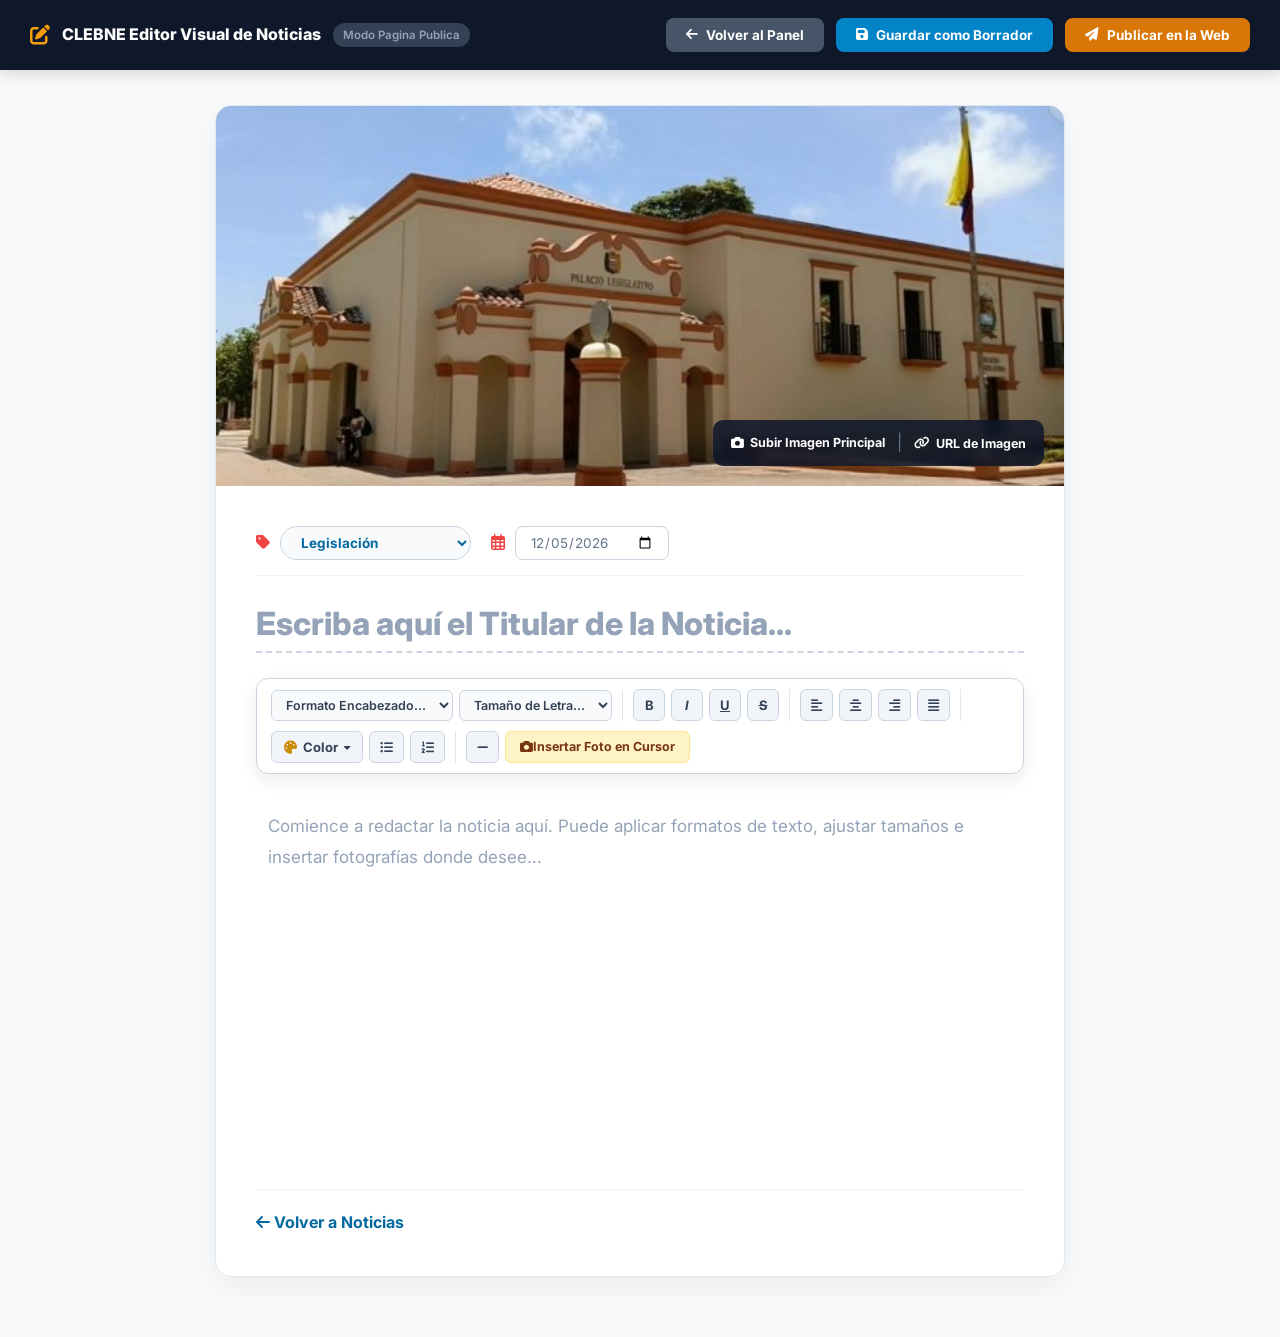
<file: editor-noticia.html>
<!DOCTYPE html>
<html lang="es">
<head>
    <meta charset="UTF-8">
    <meta name="viewport" content="width=device-width, initial-scale=1.0">
    <title>CLEBNE - Editor Visual de Noticias</title>
    <link rel="stylesheet" href="styles.css">
    <link href="https://fonts.googleapis.com/css2?family=Inter:wght@300;400;500;600;700;800&display=swap" rel="stylesheet">
    <link rel="stylesheet" href="https://cdnjs.cloudflare.com/ajax/libs/font-awesome/6.4.0/css/all.min.css">
    <style>
        :root {
            --editor-bg: #f8fafc;
            --primary-blue: #0f172a;
            --gold-accent: #ca8a04;
        }

        body {
            background-color: var(--editor-bg);
            font-family: 'Inter', sans-serif;
            margin: 0;
            padding-top: 75px;
            color: #1e293b;
        }

        /* Fixed Top Action Header */
        .editor-topbar {
            position: fixed;
            top: 0;
            left: 0;
            right: 0;
            height: 70px;
            background: #0f172a;
            color: white;
            display: flex;
            align-items: center;
            justify-content: space-between;
            padding: 0 30px;
            z-index: 2000;
            box-shadow: 0 4px 15px rgba(0,0,0,0.15);
        }

        .editor-topbar-brand {
            display: flex;
            align-items: center;
            gap: 12px;
            font-weight: 800;
            font-size: 16px;
        }

        .editor-topbar-actions {
            display: flex;
            gap: 12px;
            align-items: center;
        }

        .btn-topbar {
            padding: 9px 20px;
            border-radius: 8px;
            font-size: 13.5px;
            font-weight: 700;
            cursor: pointer;
            border: none;
            display: inline-flex;
            align-items: center;
            gap: 8px;
            transition: all 0.2s ease;
        }

        .btn-topbar-cancel {
            background: #475569;
            color: white;
        }
        .btn-topbar-cancel:hover { background: #334155; }

        .btn-topbar-draft {
            background: #0284c7;
            color: white;
        }
        .btn-topbar-draft:hover { background: #0369a1; }

        .btn-topbar-publish {
            background: #d97706;
            color: white;
        }
        .btn-topbar-publish:hover { background: #b45309; }

        /* Article Workspace Container */
        .article-editor-container {
            max-width: 850px;
            margin: 30px auto 60px auto;
            background: white;
            border-radius: 16px;
            box-shadow: 0 10px 30px rgba(0,0,0,0.06);
            overflow: hidden;
            border: 1px solid #e2e8f0;
        }

        /* Hero Image Container */
        .featured-image-box {
            width: 100%;
            height: 380px;
            background-size: cover;
            background-position: center;
            background-color: #cbd5e1;
            position: relative;
            display: flex;
            align-items: flex-end;
            justify-content: flex-end;
            padding: 20px;
        }

        .image-overlay-controls {
            background: rgba(15, 23, 42, 0.85);
            backdrop-filter: blur(4px);
            padding: 10px 18px;
            border-radius: 10px;
            display: flex;
            gap: 12px;
            align-items: center;
        }

        .image-overlay-controls label, .image-overlay-controls button {
            color: white;
            font-size: 12.5px;
            font-weight: 700;
            cursor: pointer;
            border: none;
            background: transparent;
            display: inline-flex;
            align-items: center;
            gap: 6px;
        }
        .image-overlay-controls label:hover, .image-overlay-controls button:hover { color: #fef08a; }

        /* Article Main Content Padding */
        .article-content-padding {
            padding: 40px;
        }

        /* Meta Controls */
        .meta-editor-row {
            display: flex;
            gap: 20px;
            align-items: center;
            margin-bottom: 20px;
            padding-bottom: 15px;
            border-bottom: 1px solid #f1f5f9;
        }

        .meta-select {
            padding: 7px 16px;
            border-radius: 20px;
            border: 1px solid #cbd5e1;
            background: #f8fafc;
            font-size: 13.5px;
            font-weight: 700;
            color: #0369a1;
            outline: none;
            cursor: pointer;
        }

        .meta-date-input {
            padding: 7px 14px;
            border-radius: 8px;
            border: 1px solid #cbd5e1;
            font-size: 13.5px;
            color: #64748b;
            outline: none;
        }

        /* Editable Title */
        .title-editable {
            font-size: 32px;
            font-weight: 800;
            color: #0f172a;
            line-height: 1.35;
            margin-bottom: 25px;
            outline: none;
            border-bottom: 2px dashed #cbd5e1;
            padding: 6px 0;
            transition: border-color 0.2s;
        }
        .title-editable:focus {
            border-bottom-color: #d97706;
            background: #fffbeb;
        }
        .title-editable[data-placeholder]:empty:before {
            content: attr(data-placeholder);
            color: #94a3b8;
        }

        /* Sticky Visual Formatting Toolbar */
        .visual-toolbar {
            position: sticky;
            top: 85px;
            background: #ffffff;
            border: 1px solid #cbd5e1;
            box-shadow: 0 6px 18px rgba(0,0,0,0.08);
            border-radius: 12px;
            padding: 10px 14px;
            display: flex;
            gap: 10px;
            align-items: center;
            z-index: 1000;
            margin-bottom: 25px;
            flex-wrap: wrap;
        }

        .tool-group {
            display: flex;
            align-items: center;
            gap: 6px;
            padding-right: 10px;
            border-right: 1px solid #e2e8f0;
        }
        .tool-group:last-child {
            border-right: none;
        }

        .tool-select {
            padding: 6px 10px;
            border-radius: 6px;
            border: 1px solid #cbd5e1;
            font-size: 12.5px;
            font-weight: 600;
            color: #334155;
            background: #f8fafc;
            outline: none;
            cursor: pointer;
        }

        .btn-tool {
            padding: 6px 10px;
            background: #f1f5f9;
            border: 1px solid #cbd5e1;
            border-radius: 6px;
            font-size: 13px;
            font-weight: 700;
            cursor: pointer;
            color: #334155;
            transition: all 0.15s;
            display: inline-flex;
            align-items: center;
            justify-content: center;
            min-width: 32px;
            height: 32px;
        }
        .btn-tool:hover {
            background: #e2e8f0;
            color: #0f172a;
        }

        .btn-tool-photo {
            background: #fef3c7;
            color: #78350f;
            border-color: #fde68a;
            min-width: auto;
            padding: 0 14px;
            height: 32px;
            font-size: 12.5px;
        }
        .btn-tool-photo:hover {
            background: #fde68a;
        }

        /* Body Editable Area & Element Styling */
        .body-editable {
            min-height: 350px;
            outline: none;
            font-size: 17px;
            line-height: 1.8;
            color: #334155;
            padding: 12px;
            border-radius: 8px;
            transition: background 0.2s;
        }
        .body-editable:focus {
            background: #fafafa;
        }
        .body-editable[data-placeholder]:empty:before {
            content: attr(data-placeholder);
            color: #94a3b8;
        }

        .body-editable h1 { font-size: 30px; font-weight: 800; color: #0f172a; margin: 24px 0 12px 0; line-height: 1.3; }
        .body-editable h2 { font-size: 24px; font-weight: 800; color: #0369a1; margin: 20px 0 10px 0; line-height: 1.35; }
        .body-editable h3 { font-size: 20px; font-weight: 700; color: #0f172a; margin: 18px 0 8px 0; line-height: 1.4; }
        .body-editable p { margin-bottom: 16px; }
        
        .body-editable ul {
            list-style-type: disc !important;
            padding-left: 30px !important;
            margin: 15px 0 !important;
        }
        .body-editable ol {
            list-style-type: decimal !important;
            padding-left: 30px !important;
            margin: 15px 0 !important;
        }
        .body-editable li {
            margin-bottom: 8px !important;
            line-height: 1.6 !important;
        }

        /* Color Picker Popover Dropdown */
        .color-popover {
            position: absolute;
            top: 100%;
            left: 0;
            margin-top: 6px;
            background: white;
            border: 1px solid #cbd5e1;
            box-shadow: 0 10px 25px rgba(0,0,0,0.15);
            border-radius: 10px;
            padding: 12px;
            display: none;
            flex-direction: column;
            gap: 10px;
            z-index: 1500;
            width: 220px;
        }
        .color-popover.show { display: flex; }
        
        .color-presets {
            display: flex;
            gap: 6px;
            flex-wrap: wrap;
        }
        .color-btn-dot {
            width: 24px;
            height: 24px;
            border-radius: 50%;
            border: 1px solid rgba(0,0,0,0.2);
            cursor: pointer;
        }

        /* Toast notification */
        .toast-notification {
            position: fixed;
            bottom: 30px;
            right: 30px;
            background: #0f172a;
            color: white;
            padding: 14px 24px;
            border-radius: 10px;
            box-shadow: 0 10px 25px rgba(0,0,0,0.2);
            display: flex;
            align-items: center;
            gap: 12px;
            z-index: 9999;
            opacity: 0;
            transform: translateY(20px);
            transition: all 0.3s ease;
            pointer-events: none;
        }
        .toast-notification.show {
            opacity: 1;
            transform: translateY(0);
        }
    </style>
</head>
<body>

    <!-- Top Action Header Bar -->
    <header class="editor-topbar">
        <div class="editor-topbar-brand">
            <i class="fas fa-edit" style="color:#f59e0b; font-size:20px;"></i>
            <span>CLEBNE Editor Visual de Noticias</span>
            <span style="font-size:11.5px; background:#334155; padding:3px 10px; border-radius:12px; font-weight:600; color:#94a3b8;">Modo Pagina Publica</span>
        </div>
        <div class="editor-topbar-actions">
            <button class="btn-topbar btn-topbar-cancel" onclick="returnToAdmin()">
                <i class="fas fa-arrow-left"></i> Volver al Panel
            </button>
            <button class="btn-topbar btn-topbar-draft" onclick="saveArticle('Borrador')">
                <i class="fas fa-save"></i> Guardar como Borrador
            </button>
            <button class="btn-topbar btn-topbar-publish" onclick="saveArticle('Publicada')">
                <i class="fas fa-paper-plane"></i> Publicar en la Web
            </button>
        </div>
    </header>

    <!-- Main Editable Article Page -->
    <main class="article-editor-container">
        
        <!-- Hero Featured Image -->
        <div id="featuredImgBox" class="featured-image-box" style="background-image: url('Clebne_2024.jpeg');">
            <div class="image-overlay-controls">
                <label>
                    <i class="fas fa-camera"></i> Subir Imagen Principal
                    <input type="file" id="featuredImgFile" accept="image/*" style="display:none;" onchange="handleFeaturedImgUpload(event)">
                </label>
                <span style="color:#64748b;">|</span>
                <button type="button" onclick="promptImageURL()">
                    <i class="fas fa-link"></i> URL de Imagen
                </button>
            </div>
        </div>

        <div class="article-content-padding">
            
            <!-- Meta Information Bar -->
            <div class="meta-editor-row">
                <div>
                    <i class="fas fa-tag" style="color:#ef4444; margin-right:6px;"></i>
                    <select id="articleCategory" class="meta-select">
                        <option value="Legislación">Legislación</option>
                        <option value="Acuerdos">Acuerdos</option>
                        <option value="Institucional">Institucional</option>
                        <option value="Sesiones">Sesiones Especiales</option>
                    </select>
                </div>
                <div>
                    <i class="far fa-calendar-alt" style="color:#ef4444; margin-right:6px;"></i>
                    <input type="date" id="articleDate" class="meta-date-input">
                </div>
            </div>

            <!-- Editable Title -->
            <h1 id="articleTitle" class="title-editable" contenteditable="true" data-placeholder="Escriba aquí el Titular de la Noticia..."></h1>

            <!-- Sticky Visual Format Toolbar -->
            <div class="visual-toolbar">
                <!-- Group 1: Format & Heading -->
                <div class="tool-group">
                    <select class="tool-select" onchange="applyBlockFormat(this.value); this.value='';">
                        <option value="">Formato Encabezado...</option>
                        <option value="p">Párrafo Normal</option>
                        <option value="h1">Título Grande (H1)</option>
                        <option value="h2">Título Mediano (H2)</option>
                        <option value="h3">Subtítulo (H3)</option>
                    </select>
                    
                    <select class="tool-select" onchange="applyFontSize(this.value); this.value='';">
                        <option value="">Tamaño de Letra...</option>
                        <option value="14px">14px - Pequeña</option>
                        <option value="16px">16px - Normal</option>
                        <option value="18px">18px - Mediana</option>
                        <option value="22px">22px - Grande</option>
                        <option value="28px">28px - Titular</option>
                    </select>
                </div>

                <!-- Group 2: Inline Formats -->
                <div class="tool-group">
                    <button type="button" class="btn-tool" onclick="execCmd('bold')" title="Negrita"><b>B</b></button>
                    <button type="button" class="btn-tool" onclick="execCmd('italic')" title="Cursiva"><i>I</i></button>
                    <button type="button" class="btn-tool" onclick="execCmd('underline')" title="Subrayado"><u>U</u></button>
                    <button type="button" class="btn-tool" onclick="execCmd('strikeThrough')" title="Tachado"><s>S</s></button>
                </div>

                <!-- Group 3: Text Alignment -->
                <div class="tool-group">
                    <button type="button" class="btn-tool" onclick="execCmd('justifyLeft')" title="Alinear a la Izquierda"><i class="fas fa-align-left"></i></button>
                    <button type="button" class="btn-tool" onclick="execCmd('justifyCenter')" title="Centrar Texto"><i class="fas fa-align-center"></i></button>
                    <button type="button" class="btn-tool" onclick="execCmd('justifyRight')" title="Alinear a la Derecha"><i class="fas fa-align-right"></i></button>
                    <button type="button" class="btn-tool" onclick="execCmd('justifyFull')" title="Justificar Texto"><i class="fas fa-align-justify"></i></button>
                </div>

                <!-- Group 4: Color Picker Popover with explicit "Aplicar" Button -->
                <div class="tool-group" style="position:relative;">
                    <button type="button" class="btn-tool" onclick="toggleColorPopover()" title="Color de Texto" style="gap:6px; padding:0 12px;">
                        <i class="fas fa-palette" style="color:#ca8a04;"></i> Color <i class="fas fa-caret-down" style="font-size:10px;"></i>
                    </button>
                    
                    <div id="colorPopover" class="color-popover">
                        <div style="font-size:12px; font-weight:700; color:#0f172a;">Elegir Color de Texto:</div>
                        <div class="color-presets">
                            <button type="button" class="color-btn-dot" style="background:#0f172a;" onclick="selectPresetColor('#0f172a')"></button>
                            <button type="button" class="color-btn-dot" style="background:#ca8a04;" onclick="selectPresetColor('#ca8a04')"></button>
                            <button type="button" class="color-btn-dot" style="background:#dc2626;" onclick="selectPresetColor('#dc2626')"></button>
                            <button type="button" class="color-btn-dot" style="background:#0284c7;" onclick="selectPresetColor('#0284c7')"></button>
                            <button type="button" class="color-btn-dot" style="background:#16a34a;" onclick="selectPresetColor('#16a34a')"></button>
                            <button type="button" class="color-btn-dot" style="background:#475569;" onclick="selectPresetColor('#475569')"></button>
                        </div>
                        <div style="display:flex; align-items:center; gap:8px;">
                            <input type="color" id="textColorPicker" value="#0f172a" style="width:36px; height:32px; border:none; border-radius:6px; cursor:pointer;">
                            <button type="button" class="btn-topbar btn-topbar-publish" style="padding:6px 12px; font-size:12px;" onclick="applySelectedColor()">
                                <i class="fas fa-check"></i> Aplicar Color
                            </button>
                        </div>
                    </div>

                    <button type="button" class="btn-tool" onclick="execCmd('insertUnorderedList')" title="Lista con Viñetas"><i class="fas fa-list-ul"></i></button>
                    <button type="button" class="btn-tool" onclick="execCmd('insertOrderedList')" title="Lista Numerada"><i class="fas fa-list-ol"></i></button>
                </div>

                <!-- Group 5: Photos & Separator -->
                <div class="tool-group">
                    <button type="button" class="btn-tool" onclick="execCmd('insertHorizontalRule')" title="Línea Separadora"><i class="fas fa-minus"></i></button>
                    <label class="btn-tool btn-tool-photo" title="Insertar fotografía en la posición exacta del cursor">
                        <i class="fas fa-camera"></i> Insertar Foto en Cursor
                        <input type="file" accept="image/*" style="display:none;" onchange="insertInlineImage(event)">
                    </label>
                </div>
            </div>

            <!-- Editable Body Canvas -->
            <div id="articleBody" class="body-editable" contenteditable="true" data-placeholder="Comience a redactar la noticia aquí. Puede aplicar formatos de texto, ajustar tamaños e insertar fotografías donde desee..."></div>

            <!-- Footer Action Link Preview -->
            <div style="margin-top:40px; padding-top:20px; border-top:1px solid #f1f5f9; color:#0369a1; font-weight:700;">
                <i class="fas fa-arrow-left"></i> Volver a Noticias
            </div>

        </div>

    </main>

    <!-- Toast Notification -->
    <div id="toast" class="toast-notification">
        <i class="fas fa-check-circle" style="color:#f59e0b; font-size:20px;"></i>
        <span id="toastText">Noticia guardada con éxito.</span>
    </div>

    <script>
        let currentArticleId = null;
        let featuredImageBase64 = "Clebne_2024.jpeg";

        window.onload = function() {
            const params = new URLSearchParams(window.location.search);
            currentArticleId = params.get('id');

            document.getElementById('articleDate').valueAsDate = new Date();

            if (currentArticleId) {
                loadArticleData(currentArticleId);
            }
        };

        function safeJSONParse(key, fallback) {
            try {
                const item = localStorage.getItem(key);
                if (!item || item === 'undefined' || item === 'null') return fallback;
                return JSON.parse(item) || fallback;
            } catch(e) {
                return fallback;
            }
        }

        function safeJSONSet(key, value) {
            try {
                localStorage.setItem(key, JSON.stringify(value));
                return true;
            } catch(e) {
                console.error("Storage full!", e);
                showToast('⚠️ Almacenamiento optimizado.');
                if (Array.isArray(value)) {
                    value.forEach(item => {
                        if (item.image && item.image.length > 200000) {
                            item.image = 'Clebne_2024.jpeg';
                        }
                    });
                    try { localStorage.setItem(key, JSON.stringify(value)); } catch(err){}
                }
                return false;
            }
        }

        function loadArticleData(id) {
            const news = safeJSONParse('clebne_news', []);
            const article = news.find(n => n.id === id);
            if (!article) return;

            document.getElementById('articleTitle').innerText = article.title || '';
            document.getElementById('articleCategory').value = article.category || 'Legislación';
            if (article.date) document.getElementById('articleDate').value = article.date;

            if (article.image) {
                featuredImageBase64 = article.image;
                document.getElementById('featuredImgBox').style.backgroundImage = `url('${article.image}')`;
            }

            if (article.content) {
                document.getElementById('articleBody').innerHTML = article.content;
            }
        }

        function handleFeaturedImgUpload(e) {
            const file = e.target.files[0];
            if (!file) return;

            const reader = new FileReader();
            reader.onload = function(evt) {
                featuredImageBase64 = evt.target.result;
                document.getElementById('featuredImgBox').style.backgroundImage = `url('${featuredImageBase64}')`;
                showToast('Imagen destacada actualizada.');
            };
            reader.readAsDataURL(file);
        }

        function promptImageURL() {
            const url = prompt('Ingrese la URL de la imagen destacada:', featuredImageBase64);
            if (url && url.trim()) {
                featuredImageBase64 = url.trim();
                document.getElementById('featuredImgBox').style.backgroundImage = `url('${featuredImageBase64}')`;
                showToast('Imagen destacada actualizada mediante URL.');
            }
        }

        function execCmd(cmd, val = null) {
            document.execCommand(cmd, false, val);
            document.getElementById('articleBody').focus();
        }

        function applyBlockFormat(tag) {
            if (!tag) return;
            document.execCommand('formatBlock', false, '<' + tag + '>');
            document.getElementById('articleBody').focus();
        }

        function applyFontSize(px) {
            if (!px) return;
            const sizeMap = { '14px': '2', '16px': '3', '18px': '4', '22px': '5', '28px': '6' };
            const sizeVal = sizeMap[px] || '3';

            document.execCommand('fontSize', false, sizeVal);
            
            // Reemplazar los tags de fuente generados por CSS inline font-size limpio
            const fontElements = document.querySelectorAll('#articleBody font[size]');
            fontElements.forEach(el => {
                const span = document.createElement('span');
                span.style.fontSize = px;
                span.style.lineHeight = '1.6';
                span.innerHTML = el.innerHTML;
                el.parentNode.replaceChild(span, el);
            });

            document.getElementById('articleBody').focus();
            showToast('Tamaño de letra ' + px + ' aplicado.');
        }

        function toggleColorPopover() {
            const popover = document.getElementById('colorPopover');
            popover.classList.toggle('show');
        }

        function selectPresetColor(hex) {
            document.getElementById('textColorPicker').value = hex;
        }

        function applySelectedColor() {
            const color = document.getElementById('textColorPicker').value;
            execCmd('foreColor', color);
            document.getElementById('colorPopover').classList.remove('show');
            showToast('Color de texto aplicado.');
        }

        function insertInlineImage(e) {
            const file = e.target.files[0];
            if (!file) return;

            const reader = new FileReader();
            reader.onload = function(evt) {
                const base64 = evt.target.result;
                const body = document.getElementById('articleBody');
                body.focus();

                const imgHtml = `
                    <div contenteditable="false" style="text-align:center; margin:25px 0; position:relative; display:block; user-select:none;">
                        <img src="${base64}" style="max-width:100%; max-height:450px; border-radius:14px; box-shadow:0 8px 24px rgba(0,0,0,0.15); display:block; margin:0 auto;">
                        <p contenteditable="true" style="font-size:13px; color:#64748b; margin-top:8px; font-style:italic; outline:none;" placeholder="Pie de foto...">Pie de foto (haga clic para editar)</p>
                        <button type="button" onclick="this.parentElement.remove();" style="position:absolute; top:10px; right:10px; background:#ef4444; color:white; border:none; border-radius:50%; width:30px; height:30px; cursor:pointer; font-size:15px; font-weight:bold; line-height:30px; box-shadow:0 3px 8px rgba(0,0,0,0.3);">&times;</button>
                    </div>
                    <p><br></p>
                `;

                document.execCommand('insertHTML', false, imgHtml);
                showToast('Fotografía insertada exactamente en el artículo.');
            };
            reader.readAsDataURL(file);
        }

        function cleanArticleContent(html) {
            if (!html) return '';
            const temp = document.createElement('div');
            temp.innerHTML = html;

            while (temp.firstChild) {
                const first = temp.firstChild;
                const text = (first.textContent || '').replace(/\u00a0/g, ' ').trim();
                const hasMedia = first.querySelector ? first.querySelector('img, iframe, video') : false;
                if (!text && !hasMedia && (first.nodeName === 'P' || first.nodeName === 'DIV' || first.nodeName === 'BR')) {
                    temp.removeChild(first);
                } else {
                    break;
                }
            }
            return temp.innerHTML.trim();
        }

        function saveArticle(status) {
            const title = document.getElementById('articleTitle').innerText.trim();
            const category = document.getElementById('articleCategory').value;
            const date = document.getElementById('articleDate').value;
            const rawContent = document.getElementById('articleBody').innerHTML.trim();
            const content = cleanArticleContent(rawContent);

            if (!title) {
                alert('Por favor ingrese el titular de la noticia.');
                document.getElementById('articleTitle').focus();
                return;
            }

            const news = safeJSONParse('clebne_news', []);
            
            const newObj = {
                id: currentArticleId ? currentArticleId : 'news-' + Date.now(),
                title: title,
                category: category,
                date: date || new Date().toISOString().split('T')[0],
                image: featuredImageBase64 || 'Clebne_2024.jpeg',
                content: content,
                status: status || 'Publicada'
            };

            if (currentArticleId) {
                const idx = news.findIndex(n => n.id === currentArticleId);
                if (idx !== -1) news[idx] = newObj;
                else news.unshift(newObj);
            } else {
                news.unshift(newObj);
            }

            safeJSONSet('clebne_news', news);
            showToast(status === 'Borrador' ? 'Guardado como borrador.' : '¡Noticia publicada exitosamente!');

            setTimeout(() => {
                window.location.href = 'admin.html#noticias';
            }, 1200);
        }

        function returnToAdmin() {
            if (confirm('¿Desea salir del editor y volver al panel? Los cambios no guardados se perderán.')) {
                window.location.href = 'admin.html#noticias';
            }
        }

        function showToast(msg) {
            const toast = document.getElementById('toast');
            document.getElementById('toastText').innerText = msg;
            toast.classList.add('show');
            setTimeout(() => toast.classList.remove('show'), 3000);
        }
    </script>
</body>
</html>
</file>
<file: styles.css>
:root {
    --primary-blue: #0b2545;
    --navy-dark: #071931;
    --navy-light: #163660;
    --gold-primary: #c59b27;
    --gold-light: #e5c158;
    --gold-dark: #9a7617;
    --gold-gradient: linear-gradient(135deg, #d4af37 0%, #aa7c11 100%);
    --accent-red: #cf142b;
    --accent-yellow: #fcd116;
    --accent-green: #009b3a;
    --white: #ffffff;
    --light-gray: #f8fafc;
    --border-color: #e2e8f0;
    --dark-text: #0f172a;
    --muted-text: #64748b;
    --shadow-sm: 0 2px 4px rgba(11, 37, 69, 0.06);
    --shadow-md: 0 6px 12px -2px rgba(11, 37, 69, 0.1), 0 3px 6px -2px rgba(11, 37, 69, 0.05);
    --shadow-lg: 0 16px 24px -4px rgba(11, 37, 69, 0.15), 0 6px 12px -4px rgba(11, 37, 69, 0.08);
    --radius-md: 10px;
    --radius-lg: 18px;
    --radius-full: 9999px;
}

* { margin: 0; padding: 0; box-sizing: border-box; font-family: 'Inter', system-ui, -apple-system, sans-serif; }
body { background-color: var(--light-gray); color: var(--dark-text); line-height: 1.6; -webkit-font-smoothing: antialiased; }
a { text-decoration: none; color: inherit; }
.container { max-width: 1280px; margin: 0 auto; padding: 0 24px; }

/* Franja Patria */
.franja-patria { display: flex; height: 6px; width: 100%; position: relative; z-index: 1001; }
.franja-patria .amarillo { flex: 1; background-color: var(--accent-yellow); }
.franja-patria .azul { flex: 1; background-color: #00247D; }
.franja-patria .rojo { flex: 1; background-color: #CF142B; }

/* Top Bar */
.top-bar { background-color: var(--navy-dark); color: var(--white); font-size: 13px; padding: 10px 0; border-bottom: 1px solid rgba(197, 155, 39, 0.2); }
.top-bar-content { display: flex; justify-content: space-between; align-items: center; }
.contact-info { display: flex; gap: 20px; }
.contact-info i { color: var(--gold-light); margin-right: 6px; }
.social-links { display: flex; gap: 15px; }
.social-links a { color: var(--white); transition: color 0.3s; width: 26px; height: 26px; border-radius: 50%; background: rgba(255,255,255,0.08); display: inline-flex; align-items: center; justify-content: center; font-size: 12px; }
.social-links a:hover { color: var(--gold-light); background: rgba(197, 155, 39, 0.25); transform: translateY(-2px); }

/* Navbar */
.navbar { background-color: var(--white); box-shadow: var(--shadow-md); position: sticky; top: 0; z-index: 1000; border-bottom: 2px solid rgba(197, 155, 39, 0.3); }
.nav-container { display: flex; justify-content: space-between; align-items: center; height: 95px; }
.logo { display: flex; align-items: center; gap: 14px; }
.logo-img { height: 70px; width: auto; object-fit: contain; filter: drop-shadow(0 2px 4px rgba(0,0,0,0.1)); }
.logo-text { display: flex; flex-direction: column; justify-content: center; }
.logo-text .title { font-size: 28px; font-weight: 800; color: var(--primary-blue); letter-spacing: 0.5px; line-height: 1.1; font-family: 'Times New Roman', Georgia, serif; }
.logo-text .subtitle { font-size: 9.5px; color: var(--navy-light); font-weight: 700; text-transform: uppercase; letter-spacing: 0.6px; line-height: 1.35; max-width: 250px; }

.nav-links { display: flex; list-style: none; gap: 28px; align-items: center; }
.nav-links a { font-weight: 700; color: var(--dark-text); font-size: 15px; transition: all 0.3s; position: relative; padding: 6px 0; }
.nav-links a::after { content: ''; position: absolute; bottom: 0; left: 0; width: 0; height: 3px; background: var(--gold-gradient); transition: width 0.3s; border-radius: 2px; }
.nav-links a:hover, .nav-links a.active { color: var(--gold-dark); }
.nav-links a:hover::after, .nav-links a.active::after { width: 100%; }
.menu-toggle { display: none; font-size: 24px; color: var(--primary-blue); cursor: pointer; padding: 10px; border-radius: var(--radius-md); background: var(--light-gray); }

/* Buttons */
.btn { padding: 12px 24px; border: none; border-radius: var(--radius-full); font-weight: 700; cursor: pointer; transition: all 0.3s ease; display: inline-flex; align-items: center; gap: 8px; font-size: 15px; text-decoration: none; }
.btn:hover { transform: translateY(-2px); box-shadow: var(--shadow-md); }
.btn-primary { background-color: var(--accent-red); color: var(--white); box-shadow: 0 4px 12px rgba(207, 20, 43, 0.3); }
.btn-primary:hover { background-color: #b01023; }
.btn-gold { background: var(--gold-gradient); color: var(--navy-dark); font-weight: 800; box-shadow: 0 4px 12px rgba(197, 155, 39, 0.35); }
.btn-gold:hover { background: linear-gradient(135deg, #e5c158 0%, #c59b27 100%); color: var(--navy-dark); }
.btn-outline-gold { background: transparent; border: 2px solid var(--gold-primary); color: var(--gold-light); }
.btn-outline-gold:hover { background: var(--gold-primary); color: var(--navy-dark); }
.w-100 { width: 100%; }
.mt-2 { margin-top: 10px; }
.mt-4 { margin-top: 25px; }

/* Hero Section */
.hero { position: relative; padding: 130px 0 100px; color: var(--white); display: flex; align-items: center; min-height: 580px; background-size: cover; background-position: center; }
.hero-overlay { position: absolute; top: 0; left: 0; right: 0; bottom: 0; background: linear-gradient(135deg, rgba(7, 25, 49, 0.95) 0%, rgba(11, 37, 69, 0.85) 60%, rgba(197, 155, 39, 0.4) 100%); z-index: 2; }
.hero-content { position: relative; z-index: 3; max-width: 820px; }
.badge { display: inline-flex; align-items: center; gap: 8px; background: rgba(255,255,255,0.12); backdrop-filter: blur(8px); border: 1px solid rgba(229, 193, 88, 0.4); padding: 8px 20px; border-radius: var(--radius-full); font-size: 14px; font-weight: 700; margin-bottom: 24px; color: var(--gold-light); letter-spacing: 0.5px; text-transform: uppercase; }
.hero h1 { font-size: 48px; font-weight: 800; margin-bottom: 24px; line-height: 1.25; text-shadow: 0 4px 16px rgba(0,0,0,0.4); }
.hero p { font-size: 19px; margin-bottom: 35px; opacity: 0.95; font-weight: 400; line-height: 1.6; text-shadow: 0 2px 8px rgba(0,0,0,0.3); }

/* Search Box */
.search-box { display: flex; background: var(--white); border-radius: var(--radius-full); padding: 6px; box-shadow: 0 20px 40px rgba(0,0,0,0.25); max-width: 680px; border: 2px solid var(--gold-primary); }
.search-box input { flex: 1; border: none; padding: 0 24px; border-radius: var(--radius-full); font-size: 16px; outline: none; color: var(--dark-text); background: transparent; }
.btn-search { background-color: var(--primary-blue); color: var(--white); padding: 15px 30px; font-weight: 700; }
.btn-search:hover { background-color: var(--navy-dark); }

/* Section Headers */
.section-header { display: flex; justify-content: space-between; align-items: flex-end; margin-bottom: 40px; }
.section-header.center { flex-direction: column; align-items: center; text-align: center; }
.section-title { font-size: 34px; color: var(--primary-blue); font-weight: 800; position: relative; }
.section-subtitle { color: var(--muted-text); font-size: 17px; margin-top: 10px; max-width: 720px; }
.section-header:not(.center) .section-title::after { content: ''; position: absolute; bottom: -10px; left: 0; width: 60px; height: 4px; background: var(--gold-gradient); border-radius: 2px; }
.section-header.center .section-title::after { content: ''; position: absolute; bottom: -10px; left: 50%; transform: translateX(-50%); width: 60px; height: 4px; background: var(--gold-gradient); border-radius: 2px; }

/* Comisiones Section */
.comisiones-section { padding: 80px 0; background-color: var(--white); }
.comisiones-image-container { max-width: 1000px; margin: 40px auto 0; text-align: center; border-radius: var(--radius-lg); overflow: hidden; box-shadow: var(--shadow-lg); border: 3px solid var(--gold-primary); background: var(--light-gray); min-height: 250px; display: flex; align-items: center; justify-content: center; }
.comisiones-img { width: 100%; height: auto; display: block; object-fit: cover; }

/* Noticias Section */
.noticias-section { padding: 80px 0; background-color: var(--light-gray); }
.btn-link { color: var(--accent-red); font-weight: 700; display: inline-flex; align-items: center; gap: 8px; }
.btn-link:hover { gap: 12px; }
.news-grid { display: grid; grid-template-columns: repeat(3, 1fr); gap: 30px; }
.news-card { background: var(--white); border-radius: var(--radius-lg); overflow: hidden; box-shadow: var(--shadow-md); transition: transform 0.3s, box-shadow 0.3s; border: 1px solid var(--border-color); display: flex; flex-direction: column; }
.news-card:hover { transform: translateY(-8px); box-shadow: var(--shadow-lg); border-bottom: 4px solid var(--gold-primary); }
.news-img { height: 220px; background-size: cover; background-position: center; position: relative; width: 100%; }
.news-category { position: absolute; top: 18px; left: 18px; background-color: var(--primary-blue); color: var(--white); padding: 6px 14px; border-radius: var(--radius-full); font-size: 12px; font-weight: 700; text-transform: uppercase; box-shadow: 0 3px 8px rgba(0,0,0,0.25); border: 1px solid rgba(225, 193, 88, 0.4); }
.news-content { padding: 24px; flex: 1; display: flex; flex-direction: column; }
.news-meta { font-size: 13px; color: var(--muted-text); margin-bottom: 12px; }
.news-meta i { margin-right: 5px; color: var(--gold-dark); }
.news-card h3 { font-size: 19px; color: var(--dark-text); margin-bottom: 12px; line-height: 1.4; font-weight: 800; }
.news-card p { color: var(--muted-text); margin-bottom: 20px; font-size: 14.5px; display: -webkit-box; -webkit-line-clamp: 3; -webkit-box-orient: vertical; overflow: hidden; flex: 1; }
.read-more { color: var(--primary-blue); font-weight: 700; font-size: 15px; display: inline-flex; align-items: center; gap: 6px; transition: gap 0.3s; }
.read-more:hover { gap: 12px; color: var(--gold-dark); }

/* Page Header (Subpages) */
.page-header { background-color: var(--navy-dark); color: var(--white); padding: 65px 0; text-align: center; background-image: radial-gradient(circle at top right, rgba(197, 155, 39, 0.15), transparent 50%); border-bottom: 3px solid var(--gold-primary); }
.page-header h1 { font-size: 40px; font-weight: 800; margin-bottom: 10px; color: var(--gold-light); }
.page-header p { font-size: 18px; opacity: 0.9; max-width: 700px; margin: 0 auto; }

/* Directorio Section & Preview Section */
.directorio-section,
.directorio-preview-section { padding: 80px 0; background-color: var(--light-gray); }
.directorio-grid,
.directorio-preview-grid { display: grid; grid-template-columns: repeat(auto-fill, minmax(280px, 1fr)); gap: 30px; }
.legislador-card { background: var(--white); border-radius: var(--radius-lg); overflow: hidden; box-shadow: var(--shadow-md); text-align: center; transition: 0.3s; border: 1px solid var(--border-color); border-top: 5px solid var(--primary-blue); position: relative; }
.legislador-card::after { content: ''; position: absolute; top: 12px; right: 12px; width: 40px; height: 40px; background-image: url('Logo.png'); background-size: contain; background-repeat: no-repeat; background-position: center; z-index: 10; filter: drop-shadow(0 2px 5px rgba(0,0,0,0.3)); transition: transform 0.3s ease; }
.legislador-card:hover::after { transform: scale(1.15) rotate(6deg); }
.legislador-card:hover { transform: translateY(-5px); border-top-color: var(--gold-primary); box-shadow: var(--shadow-lg); }
.avatar-placeholder { height: 240px; background: linear-gradient(180deg, #f8fafc 0%, #edf2f7 100%); display: flex; align-items: center; justify-content: center; font-size: 85px; color: #94a3b8; position: relative; overflow: hidden; }
.avatar-container { height: 240px; background: linear-gradient(180deg, #f8fafc 0%, #edf2f7 100%); overflow: hidden; display: flex; align-items: center; justify-content: center; position: relative; padding: 10px; }
.avatar-container::before,
.avatar-placeholder::before { content: ''; position: absolute; top: 50%; left: 50%; transform: translate(-50%, -50%); width: 70%; height: 70%; background-image: url('Logo.png'); background-size: contain; background-repeat: no-repeat; background-position: center; opacity: 0.14; pointer-events: none; z-index: 1; }
.avatar-placeholder i { position: relative; z-index: 2; }
.director-img { max-width: 100%; max-height: 100%; width: auto; height: auto; object-fit: contain; border-radius: 6px; filter: drop-shadow(0 4px 10px rgba(0,0,0,0.08)); transition: transform 0.4s ease; position: relative; z-index: 2; }
.legislador-card:hover .director-img { transform: scale(1.03); }
.legislador-info { padding: 25px 20px; position: relative; overflow: hidden; }
.legislador-info::before { content: ''; position: absolute; bottom: -10px; right: -10px; width: 110px; height: 110px; background-image: url('Logo.png'); background-size: contain; background-repeat: no-repeat; background-position: center; opacity: 0.08; pointer-events: none; }
.legislador-info h3 { font-size: 18px; color: var(--primary-blue); margin-bottom: 8px; font-weight: 800; line-height: 1.3; min-height: 46px; }
.legislador-info .role { font-weight: 700; color: var(--accent-red); font-size: 13.5px; margin-bottom: 10px; text-transform: uppercase; letter-spacing: 0.5px; }
.legislador-info .comision { font-size: 13px; color: var(--muted-text); background: #f1f5f9; padding: 6px 12px; border-radius: 20px; display: inline-block; font-weight: 500; }

/* Gacetas Layout */
.gacetas-section { padding: 70px 0; }
.gacetas-layout { display: grid; grid-template-columns: 320px 1fr; gap: 30px; }
.sidebar-box { background: var(--white); padding: 24px; border-radius: var(--radius-lg); box-shadow: var(--shadow-md); border: 1px solid var(--border-color); }
.sidebar-box h3 { color: var(--primary-blue); font-size: 18px; margin-bottom: 18px; padding-bottom: 10px; border-bottom: 2px solid var(--border-color); font-weight: 800; }
.search-box-small input { width: 100%; padding: 12px 15px; border: 1px solid var(--border-color); border-radius: var(--radius-md); font-size: 14px; outline: none; margin-bottom: 15px;}
.doc-list { list-style: none; }
.doc-list li { margin-bottom: 10px; }
.doc-list a { display: flex; align-items: center; gap: 12px; padding: 14px; border-radius: var(--radius-md); background: var(--light-gray); color: var(--dark-text); font-size: 14px; font-weight: 600; transition: 0.2s; border: 1px solid var(--border-color); }
.doc-list a i { color: var(--accent-red); font-size: 20px; }
.doc-list a:hover, .doc-list a.active-doc { background: var(--primary-blue); color: var(--white); border-color: var(--primary-blue); }
.doc-list a:hover i, .doc-list a.active-doc i { color: var(--gold-light); }
.gacetas-viewer { background: var(--white); border-radius: var(--radius-lg); box-shadow: var(--shadow-md); overflow: hidden; height: 800px; border: 1px solid var(--border-color); }
.pdf-iframe { width: 100%; height: 100%; border: none; }

/* Enlaces Section */
.enlaces-section { padding: 80px 0; background-color: var(--white); }
.enlaces-grid { display: grid; grid-template-columns: repeat(4, 1fr); gap: 20px; margin-top: 40px; }
.enlace-card { background: var(--primary-blue); color: var(--white); padding: 24px; border-radius: var(--radius-md); display: flex; align-items: center; justify-content: center; gap: 15px; font-weight: 700; font-size: 15px; transition: all 0.3s; box-shadow: var(--shadow-sm); border-bottom: 3px solid var(--gold-primary); text-align: center; }
.enlace-card i { font-size: 28px; color: var(--gold-light); }
.enlace-card:hover { background: var(--navy-dark); transform: translateY(-5px); box-shadow: var(--shadow-md); color: var(--gold-light); }

/* Participacion Section */
.participacion-section { background-color: var(--white); padding: 40px 0; margin-top: -5px; box-shadow: 0 10px 25px rgba(0,0,0,0.06); position: relative; z-index: 10; border-top: 5px solid var(--gold-primary); }
.participacion-grid { display: grid; grid-template-columns: repeat(3, 1fr); gap: 30px; }
.part-card { display: flex; align-items: center; gap: 20px; background: var(--light-gray); padding: 25px; border-radius: var(--radius-md); border-left: 5px solid var(--primary-blue); transition: all 0.3s ease; box-shadow: var(--shadow-sm); cursor: pointer; }
.part-card:hover { transform: translateX(8px); background: var(--primary-blue); color: var(--white); box-shadow: var(--shadow-md); border-left-color: var(--gold-primary); }
.part-icon { font-size: 38px; color: var(--gold-dark); transition: color 0.3s; }
.part-card:hover .part-icon { color: var(--gold-light); }
.part-info h3 { font-size: 17.5px; font-weight: 800; margin-bottom: 5px; color: var(--primary-blue); transition: color 0.3s;}
.part-card:hover .part-info h3 { color: var(--white); }
.part-info p { font-size: 14px; color: var(--muted-text); transition: color 0.3s; line-height: 1.4; }
.part-card:hover .part-info p { color: rgba(255,255,255,0.85); }

/* Citizen Request Modal */
.modal-overlay { position: fixed; top: 0; left: 0; right: 0; bottom: 0; background: rgba(7, 25, 49, 0.75); backdrop-filter: blur(4px); z-index: 2000; display: flex; align-items: center; justify-content: center; padding: 20px; opacity: 0; visibility: hidden; transition: all 0.3s ease; }
.modal-overlay.active { opacity: 1; visibility: visible; }
.modal-card { background: white; border-radius: var(--radius-lg); max-width: 600px; width: 100%; padding: 35px; box-shadow: 0 25px 50px -12px rgba(0,0,0,0.5); border-top: 6px solid var(--gold-primary); transform: translateY(20px); transition: transform 0.3s ease; max-height: 90vh; overflow-y: auto; }
.modal-overlay.active .modal-card { transform: translateY(0); }

/* Floating Social Media Bar CLEBNE */
.floating-social-bar {
    position: fixed;
    bottom: 25px;
    right: 25px;
    display: flex;
    flex-direction: column;
    gap: 12px;
    z-index: 1000;
}
.floating-social-bar .social-btn {
    width: 48px;
    height: 48px;
    border-radius: 50%;
    display: flex;
    justify-content: center;
    align-items: center;
    color: white;
    font-size: 22px;
    box-shadow: 0 6px 16px rgba(0,0,0,0.25);
    transition: transform 0.3s ease, box-shadow 0.3s ease;
    text-decoration: none;
}
.floating-social-bar .social-btn:hover {
    transform: scale(1.15) translateX(-3px);
    box-shadow: 0 8px 22px rgba(0,0,0,0.35);
    color: white;
}
.floating-social-bar .social-btn.instagram {
    background: linear-gradient(45deg, #f09433 0%, #e6683c 25%, #dc2743 50%, #cc2366 75%, #bc1888 100%);
}
.floating-social-bar .social-btn.facebook {
    background: #1877f2;
}
.floating-social-bar .social-btn.tiktok {
    background: #000000;
    border: 1px solid rgba(255,255,255,0.3);
}

.floating-btn { display: none; }

/* Footer */
footer { background-color: var(--navy-dark); color: var(--white); padding: 60px 0 20px; margin-top: auto; border-top: 4px solid var(--gold-primary); }
.footer-content { display: grid; grid-template-columns: 2fr 1fr 1fr; gap: 50px; margin-bottom: 40px; }
.footer-logo { margin-bottom: 20px; }
.contact-details p { color: #cbd5e1; margin-bottom: 12px; display: flex; align-items: center; gap: 12px; font-size: 14.5px; }
.contact-details i { color: var(--gold-light); }
.footer-links h4 { font-size: 18px; margin-bottom: 24px; color: var(--white); position: relative; font-weight: 800; }
.footer-links h4::after { content: ''; position: absolute; bottom: -8px; left: 0; width: 35px; height: 3px; background: var(--gold-gradient); }
.footer-links ul { list-style: none; }
.footer-links ul li { margin-bottom: 12px; }
.footer-links ul li a { color: #94a3b8; font-size: 14.5px; transition: 0.3s; }
.footer-links ul li a:hover { color: var(--gold-light); padding-left: 6px; }
.footer-bottom { text-align: center; padding-top: 25px; border-top: 1px solid rgba(255,255,255,0.08); font-size: 14px; color: #94a3b8; font-weight: 500; }

/* Responsive Adjustments */
@media (max-width: 992px) { 
    .news-grid { grid-template-columns: repeat(2, 1fr); }
    .directorio-grid { grid-template-columns: repeat(2, 1fr); }
    .enlaces-grid { grid-template-columns: repeat(2, 1fr); }
    .participacion-grid { grid-template-columns: 1fr; }
    .footer-content { grid-template-columns: 1fr; gap: 35px; }
    .gacetas-layout { grid-template-columns: 1fr; } 
    .gacetas-viewer { height: 550px; }
}

@media (max-width: 768px) {
    .top-bar { display: none; }
    .nav-container { height: 80px; }
    .logo-img { height: 50px; }
    .logo-text .title { font-size: 22px; }
    .logo-text .subtitle { font-size: 8px; line-height: 1.2; max-width: 190px; }
    .menu-toggle { display: block; }
    .nav-links { 
        display: none; 
        position: absolute; 
        top: 80px; 
        left: 0; 
        width: 100%; 
        background: var(--white); 
        flex-direction: column; 
        padding: 24px; 
        box-shadow: 0 10px 25px rgba(0,0,0,0.15); 
        gap: 16px; 
        text-align: center;
        border-bottom: 4px solid var(--gold-primary);
    }
    .nav-links.active { display: flex; }
    .btn-nav { display: none; }
    
    .hero { padding: 80px 0 60px; min-height: auto; }
    .hero h1 { font-size: 30px; line-height: 1.3; }
    .hero p { font-size: 16px; }
    .badge { font-size: 12px; padding: 6px 14px; }
    
    .search-box { flex-direction: column; background: transparent; box-shadow: none; padding: 0; border: none;}
    .search-box input { padding: 15px 20px; margin-bottom: 12px; border-radius: var(--radius-full); width: 100%; box-shadow: 0 4px 12px rgba(0,0,0,0.15); background: white; }
    .btn-search { border-radius: var(--radius-full); width: 100%; justify-content: center; }
    
    .section-title { font-size: 26px; }
    .section-subtitle { font-size: 15px; }
    
    .news-grid, .directorio-grid, .enlaces-grid { grid-template-columns: 1fr; }
    .modal-card { padding: 25px 20px; }
}

@media (max-width: 480px) {
    .container { padding: 0 16px; }
    .hero h1 { font-size: 26px; }
    .page-header h1 { font-size: 30px; }
    .logo-text .subtitle { display: none; } /* Hide extra subtitle on extremely tiny phones */
}

/* Mision y Vision Section */
.mision-vision-section { padding: 80px 0; background: var(--white); position: relative; }
.mision-grid { display: grid; grid-template-columns: repeat(2, 1fr); gap: 35px; margin-top: 40px; }
.mision-card { 
    background: var(--light-gray); 
    border-radius: var(--radius-lg); 
    padding: 40px 32px; 
    border: 1px solid var(--border-color); 
    border-top: 5px solid var(--primary-blue); 
    transition: all 0.3s ease; 
    box-shadow: var(--shadow-sm); 
    position: relative;
    overflow: hidden;
}
.mision-card:hover { 
    transform: translateY(-8px); 
    box-shadow: var(--shadow-lg); 
    border-top-color: var(--gold-primary); 
    background: var(--white);
}
.mision-card.vision-card { border-top-color: var(--gold-primary); }
.mision-card.vision-card:hover { border-top-color: var(--primary-blue); }

.mision-icon-box { 
    width: 64px; 
    height: 64px; 
    border-radius: 16px; 
    background: linear-gradient(135deg, var(--navy-dark) 0%, var(--primary-blue) 100%); 
    color: var(--gold-light); 
    display: flex; 
    align-items: center; 
    justify-content: center; 
    font-size: 28px; 
    margin-bottom: 24px; 
    box-shadow: 0 6px 16px rgba(11, 37, 69, 0.2); 
    border: 1px solid rgba(197, 155, 39, 0.3);
}
.vision-card .mision-icon-box {
    background: var(--gold-gradient);
    color: var(--navy-dark);
    box-shadow: 0 6px 16px rgba(197, 155, 39, 0.3);
}

.mision-card h3 { 
    font-size: 24px; 
    font-weight: 800; 
    color: var(--primary-blue); 
    margin-bottom: 15px; 
    font-family: 'Times New Roman', Georgia, serif;
}
.mision-card p { 
    font-size: 15.5px; 
    color: var(--muted-text); 
    line-height: 1.7; 
}

.valores-bar {
    margin-top: 45px;
    background: linear-gradient(135deg, var(--navy-dark) 0%, var(--primary-blue) 100%);
    border-radius: var(--radius-lg);
    padding: 30px 40px;
    color: white;
    display: flex;
    align-items: center;
    justify-content: space-between;
    gap: 20px;
    box-shadow: var(--shadow-md);
    border: 2px solid var(--gold-primary);
    flex-wrap: wrap;
}
.valores-info h4 { font-size: 20px; font-weight: 800; color: var(--gold-light); margin-bottom: 4px; }
.valores-info p { font-size: 14px; opacity: 0.9; }
.valores-tags { display: flex; gap: 12px; flex-wrap: wrap; }
.valores-tag {
    background: rgba(255,255,255,0.12);
    backdrop-filter: blur(4px);
    border: 1px solid rgba(229, 193, 88, 0.4);
    color: white;
    padding: 8px 18px;
    border-radius: var(--radius-full);
    font-size: 13.5px;
    font-weight: 700;
}

@media (max-width: 992px) {
    .mision-grid { grid-template-columns: 1fr; }
    .valores-bar { flex-direction: column; text-align: center; padding: 25px 20px; }
    .valores-tags { justify-content: center; }
}

/* Directorio Preview Section */
.directorio-preview-section {
    padding: 70px 0;
    background: #f8fafc;
    border-top: 1px solid var(--border-color);
    border-bottom: 1px solid var(--border-color);
}
.directorio-preview-grid {
    display: grid;
    grid-template-columns: repeat(3, 1fr);
    gap: 30px;
    margin-top: 35px;
}
@media (max-width: 992px) {
    .directorio-preview-grid { grid-template-columns: 1fr; }
}
</file>
